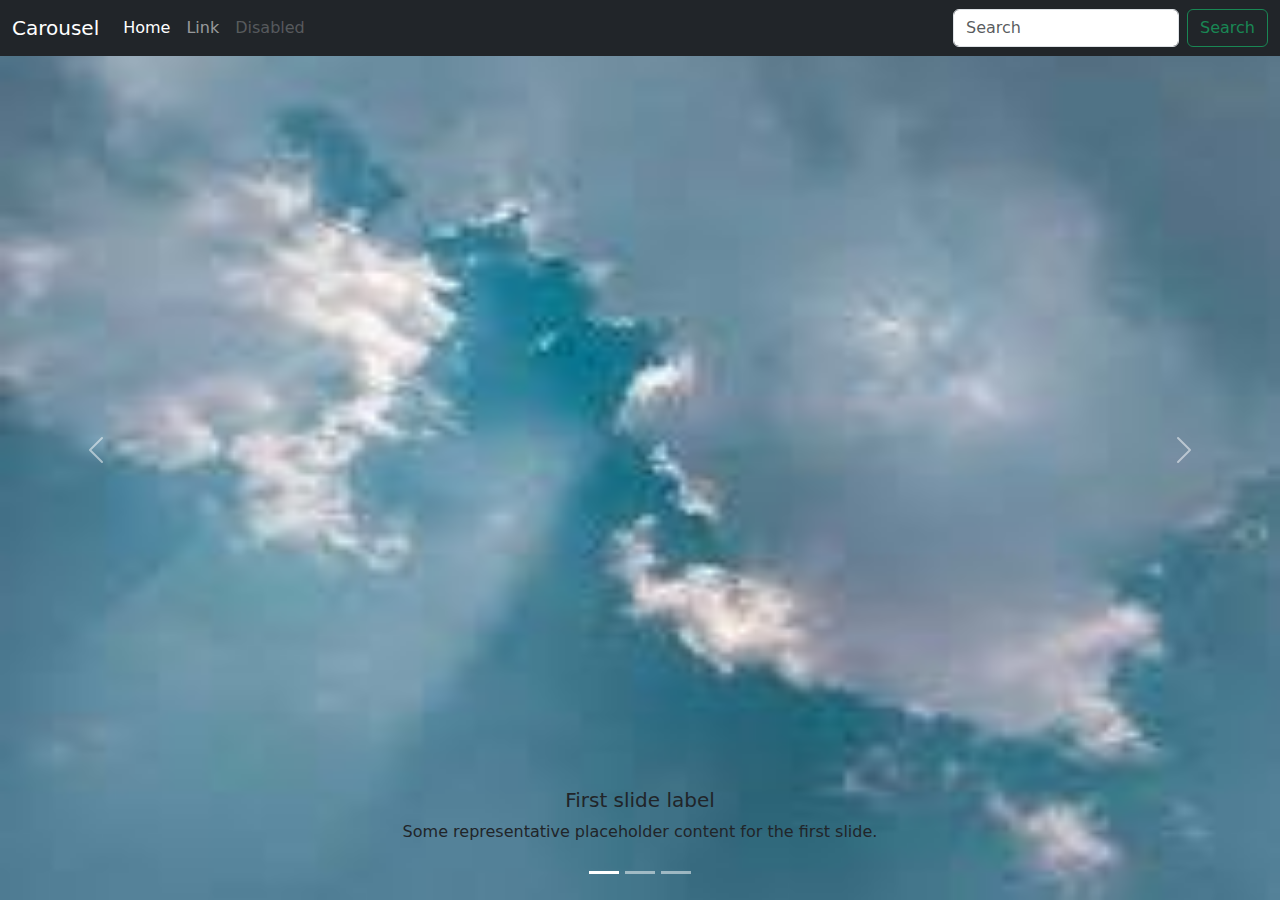
<file: index.html>
<!DOCTYPE html>
<html lang="en">

<head>
    <meta charset="utf-8">
    <meta name="viewport" content="width=device-width, initial-scale=1">
    <title>Carousel Page</title>
    <link rel="canonical" href="https://getbootstrap.com/docs/5.0/examples/carousel/">
    <link rel="stylesheet" href="style.css">
    <!-- Bootstrap core CSS -->
    <link href="https://cdn.jsdelivr.net/npm/bootstrap@5.2.0/dist/css/bootstrap.min.css" rel="stylesheet" integrity="sha3840evHe/X+R7YkIZDRvuzKMRqM+0rBn VFBL6D0itfPri4tjfHxaWutUpFmBp4vmVor" crossorigin="anonymous">
    <!-- Custom styles for this template -->
    <link href="style.css" rel="stylesheet">
</head>

<body>
    <header>
        <nav class="navbar navbar-expand-md navbar-dark fixed-top bg-dark">
            <div class="container-fluid">
                <a class="navbar-brand" href="#">Carousel</a>
                <button class="navbar-toggler" type="button" data-bs-toggle="collapse" data-bs-target="#navbarCollapse" aria-controls="navbarCollapse" aria-expanded="false" aria-label="Toggle navigation">
        <span class="navbar-toggler-icon"></span>
        </button>
                <div class="collapse navbar-collapse" id="navbarCollapse">
                    <ul class="navbar-nav me-auto mb-2 mb-md-0">
                        <li class="nav-item">
                            <a class="nav-link active" aria-current="page" href="#">Home
                            </a>
                        </li>
                        <li class="nav-item">
                            <a class="nav-link" href="#">Link</a>
                        </li>
                        <li class="nav-item">
                            <a class="nav-link disabled" href="#" tabindex="-1" aria-disabled="true">Disabled</a>
                        </li>
                    </ul>
                    <form class="d-flex">
                        <input class="form-control me-2" type="search" placeholder="Search" aria-label="Search">
                        <button class="btn btn-outline-success" type="submit">Search</button>
                    </form>
                </div>
            </div>
        </nav>
    </header>

    <!-- <div id="carouselExample" class="carousel slide">
        <div class="carousel-inner">
            <div class="carousel-item active bg-img1">
                <div class="container">
                    <div class="carousel-caption text-start">
                        <h1>Example headline.</h1>
                        <p>Some representative placeholder content for the first slide of the carousel. </p>
                        <p><a class="btn btn-lg btn-primary" href="#">Sign up today</a></p>
                    </div>
                </div>
            </div>
            <div class="carousel-item bg-img2">
                <div class="container">
                    <div class="carousel-caption">
                        <h1>Another example headline.</h1>
                        <p>Some representative placeholder content for the second slide of the carousel.</p>
                        <p><a class="btn btn-lg btn-primary" href="#">Learn more</a></p>
                    </div>
                </div>
            </div>
            <div class="carousel-item bg-img3">
                <div class="container">
                    <div class="carousel-caption text-end">
                        <h1>One more for good measure.</h1>
                        <p>Some representative placeholder content for the third slide of this carousel.</p>
                        <p><a class="btn btn-lg btn-primary" href="#">Browse gallery</a></p>
                    </div>
                </div>
            </div>
        </div>

        <div class="carousel-indicators">
            <button type="button" data-bs-target="#myCarousel" data-bs-slide-to="0" class="active" aria-label="Slide 1" aria-current="true">
            </button>
            <button type="button" data-bs-target="#myCarousel" data-bs-slide-to="1" aria-label="Slide 2" class="">
            </button>
            <button type="button" data-bs-target="#myCarousel" data-bs-slide-to="2" aria-label="Slide 3" class="">
            </button>
        </div>

        <button class="carousel-control-prev" type="button" data-bs-target="#myCarousel" data-bs-slide="prev">
            <span class="carousel-control-prev-icon" aria-hidden="true"></span>
            <span class="visually-hidden">Previous</span>
        </button>
        <button class="carousel-control-next" type="button" data-bs-target="#myCarousel" data-bs-slide="next">
            <span class="carousel-control-next-icon" aria-hidden="true"></span>
            <span class="visually-hidden">Next</span>
        </button>
    </div> -->

    <div id="carouselExampleCaptions" class="carousel slide" data-bs-ride="carousel">
        <div class="carousel-indicators">
            <button type="button" data-bs-target="#carouselExampleCaptions" data-bs-slide-to="0" class="active" aria-current="true" aria-label="Slide 1"></button>
            <button type="button" data-bs-target="#carouselExampleCaptions" data-bs-slide-to="1" aria-label="Slide 2"></button>
            <button type="button" data-bs-target="#carouselExampleCaptions" data-bs-slide-to="2" aria-label="Slide 3"></button>
        </div>
        <div class="carousel-inner">
            <div class="carousel-item active bg-img1 ">
                <img src="./sky1.jpg" class="d-block w-100 h-10" alt="...">
                <div class="carousel-caption d-none d-md-block text-dark">
                    <h5>First slide label</h5>
                    <p>Some representative placeholder content for the first slide.</p>
                </div>
            </div>
            <div class="carousel-item bg-img2">
                <img src="./sky2.jpg" class="d-block w-100" alt="...">
                <div class="carousel-caption d-none d-md-block text-dark">
                    <h5>Second slide label</h5>
                    <p>Some representative placeholder content for the second slide.</p>
                </div>
            </div>
            <div class="carousel-item bg-img3">
                <img src="./sky3.jpg" class="d-block w-100" alt="...">
                <div class="carousel-caption d-none d-md-block text-dark">
                    <h5>Third slide label</h5>
                    <p>Some representative placeholder content for the third slide.</p>
                </div>
            </div>
        </div>
        <button class="carousel-control-prev" type="button" data-bs-target="#carouselExampleCaptions" data-bs-slide="prev">
          <span class="carousel-control-prev-icon" aria-hidden="true"></span>
          <span class="visually-hidden">Previous</span>
        </button>
        <button class="carousel-control-next" type="button" data-bs-target="#carouselExampleCaptions" data-bs-slide="next">
          <span class="carousel-control-next-icon" aria-hidden="true"></span>
          <span class="visually-hidden">Next</span>
        </button>
    </div>

    <!-- JavaScript Bundle with Popper -->
    <script src="https://cdn.jsdelivr.net/npm/bootstrap@5.2.0/dist/js/bootstrap.bundle.min.js" integrity="sha384pprn3073KE6t16bjs2QrFaJGz5/
SUsLqktiwsUTF55Jfv3qYSDhgCecCxMW52nD2" crossorigin="anonymous">
    </script>
</body>

</html>
</file>
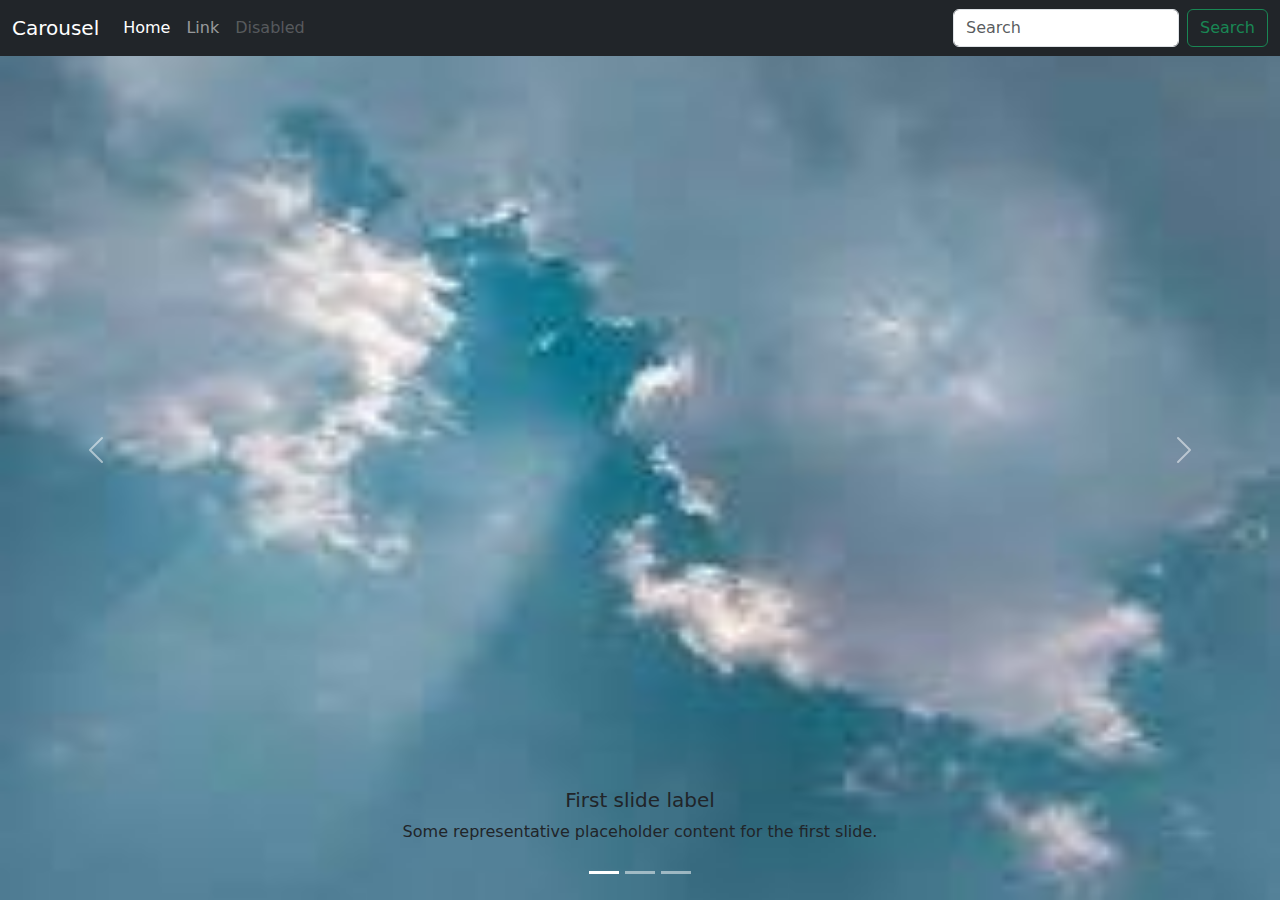
<file: 1/index.html>
<!DOCTYPE html>
<html lang="en">

<head>
    <meta charset="utf-8">
    <meta name="viewport" content="width=device-width, initial-scale=1">
    <title>Carousel Page</title>
    <link rel="canonical" href="https://getbootstrap.com/docs/5.0/examples/carousel/">
    <link rel="stylesheet" href="style.css">
    <!-- Bootstrap core CSS -->
    <link href="https://cdn.jsdelivr.net/npm/bootstrap@5.2.0/dist/css/bootstrap.min.css" rel="stylesheet" integrity="sha3840evHe/X+R7YkIZDRvuzKMRqM+0rBn VFBL6D0itfPri4tjfHxaWutUpFmBp4vmVor" crossorigin="anonymous">
    <!-- Custom styles for this template -->
    <link href="style.css" rel="stylesheet">
</head>

<body>
    <header>
        <nav class="navbar navbar-expand-md navbar-dark fixed-top bg-dark">
            <div class="container-fluid">
                <a class="navbar-brand" href="#">Carousel</a>
                <button class="navbar-toggler" type="button" data-bs-toggle="collapse" data-bs-target="#navbarCollapse" aria-controls="navbarCollapse" aria-expanded="false" aria-label="Toggle navigation">
        <span class="navbar-toggler-icon"></span>
        </button>
                <div class="collapse navbar-collapse" id="navbarCollapse">
                    <ul class="navbar-nav me-auto mb-2 mb-md-0">
                        <li class="nav-item">
                            <a class="nav-link active" aria-current="page" href="#">Home
                            </a>
                        </li>
                        <li class="nav-item">
                            <a class="nav-link" href="#">Link</a>
                        </li>
                        <li class="nav-item">
                            <a class="nav-link disabled" href="#" tabindex="-1" aria-disabled="true">Disabled</a>
                        </li>
                    </ul>
                    <form class="d-flex">
                        <input class="form-control me-2" type="search" placeholder="Search" aria-label="Search">
                        <button class="btn btn-outline-success" type="submit">Search</button>
                    </form>
                </div>
            </div>
        </nav>
    </header>

    <!-- <div id="carouselExample" class="carousel slide">
        <div class="carousel-inner">
            <div class="carousel-item active bg-img1">
                <div class="container">
                    <div class="carousel-caption text-start">
                        <h1>Example headline.</h1>
                        <p>Some representative placeholder content for the first slide of the carousel. </p>
                        <p><a class="btn btn-lg btn-primary" href="#">Sign up today</a></p>
                    </div>
                </div>
            </div>
            <div class="carousel-item bg-img2">
                <div class="container">
                    <div class="carousel-caption">
                        <h1>Another example headline.</h1>
                        <p>Some representative placeholder content for the second slide of the carousel.</p>
                        <p><a class="btn btn-lg btn-primary" href="#">Learn more</a></p>
                    </div>
                </div>
            </div>
            <div class="carousel-item bg-img3">
                <div class="container">
                    <div class="carousel-caption text-end">
                        <h1>One more for good measure.</h1>
                        <p>Some representative placeholder content for the third slide of this carousel.</p>
                        <p><a class="btn btn-lg btn-primary" href="#">Browse gallery</a></p>
                    </div>
                </div>
            </div>
        </div>

        <div class="carousel-indicators">
            <button type="button" data-bs-target="#myCarousel" data-bs-slide-to="0" class="active" aria-label="Slide 1" aria-current="true">
            </button>
            <button type="button" data-bs-target="#myCarousel" data-bs-slide-to="1" aria-label="Slide 2" class="">
            </button>
            <button type="button" data-bs-target="#myCarousel" data-bs-slide-to="2" aria-label="Slide 3" class="">
            </button>
        </div>

        <button class="carousel-control-prev" type="button" data-bs-target="#myCarousel" data-bs-slide="prev">
            <span class="carousel-control-prev-icon" aria-hidden="true"></span>
            <span class="visually-hidden">Previous</span>
        </button>
        <button class="carousel-control-next" type="button" data-bs-target="#myCarousel" data-bs-slide="next">
            <span class="carousel-control-next-icon" aria-hidden="true"></span>
            <span class="visually-hidden">Next</span>
        </button>
    </div> -->

    <div id="carouselExampleCaptions" class="carousel slide" data-bs-ride="carousel">
        <div class="carousel-indicators">
            <button type="button" data-bs-target="#carouselExampleCaptions" data-bs-slide-to="0" class="active" aria-current="true" aria-label="Slide 1"></button>
            <button type="button" data-bs-target="#carouselExampleCaptions" data-bs-slide-to="1" aria-label="Slide 2"></button>
            <button type="button" data-bs-target="#carouselExampleCaptions" data-bs-slide-to="2" aria-label="Slide 3"></button>
        </div>
        <div class="carousel-inner">
            <div class="carousel-item active bg-img1 ">
                <img src="./image/sky1.jpg" class="d-block w-100 h-10" alt="...">
                <div class="carousel-caption d-none d-md-block text-dark">
                    <h5>First slide label</h5>
                    <p>Some representative placeholder content for the first slide.</p>
                </div>
            </div>
            <div class="carousel-item bg-img2">
                <img src="./image/sky2.jpg" class="d-block w-100" alt="...">
                <div class="carousel-caption d-none d-md-block text-dark">
                    <h5>Second slide label</h5>
                    <p>Some representative placeholder content for the second slide.</p>
                </div>
            </div>
            <div class="carousel-item bg-img3">
                <img src="./image/sky3.jpg" class="d-block w-100" alt="...">
                <div class="carousel-caption d-none d-md-block text-dark">
                    <h5>Third slide label</h5>
                    <p>Some representative placeholder content for the third slide.</p>
                </div>
            </div>
        </div>
        <button class="carousel-control-prev" type="button" data-bs-target="#carouselExampleCaptions" data-bs-slide="prev">
          <span class="carousel-control-prev-icon" aria-hidden="true"></span>
          <span class="visually-hidden">Previous</span>
        </button>
        <button class="carousel-control-next" type="button" data-bs-target="#carouselExampleCaptions" data-bs-slide="next">
          <span class="carousel-control-next-icon" aria-hidden="true"></span>
          <span class="visually-hidden">Next</span>
        </button>
    </div>

    <!-- JavaScript Bundle with Popper -->
    <script src="https://cdn.jsdelivr.net/npm/bootstrap@5.2.0/dist/js/bootstrap.bundle.min.js" integrity="sha384pprn3073KE6t16bjs2QrFaJGz5/
SUsLqktiwsUTF55Jfv3qYSDhgCecCxMW52nD2" crossorigin="anonymous">
    </script>
</body>

</html>
</file>
<file: style.css>
.bg-img1 {
    background-color: #000;
    background-size: cover;
    background-image: url ("./image/sky1.jpg");
}

.bg-img2 {
    background-color: #000;
    background-size: cover;
    background-image: url ("./image/sky2.jpg");
}

.bg-img3 {
    background-color: #000;
    background-size: cover;
    background-image: url ("./image/sky3.jpg");
}

.bg-img1 img,
.bg-img2 img,
.bg-img3 img {
    max-height: 100vh !important;
}
</file>
<file: 1/style.css>
.bg-img1 {
    background-color: #000;
    background-size: cover;
    background-image: url ("./image/sky1.jpg");
}

.bg-img2 {
    background-color: #000;
    background-size: cover;
    background-image: url ("./image/sky2.jpg");
}

.bg-img3 {
    background-color: #000;
    background-size: cover;
    background-image: url ("./image/sky3.jpg");
}

.bg-img1 img,
.bg-img2 img,
.bg-img3 img {
    max-height: 100vh !important;
}
</file>
